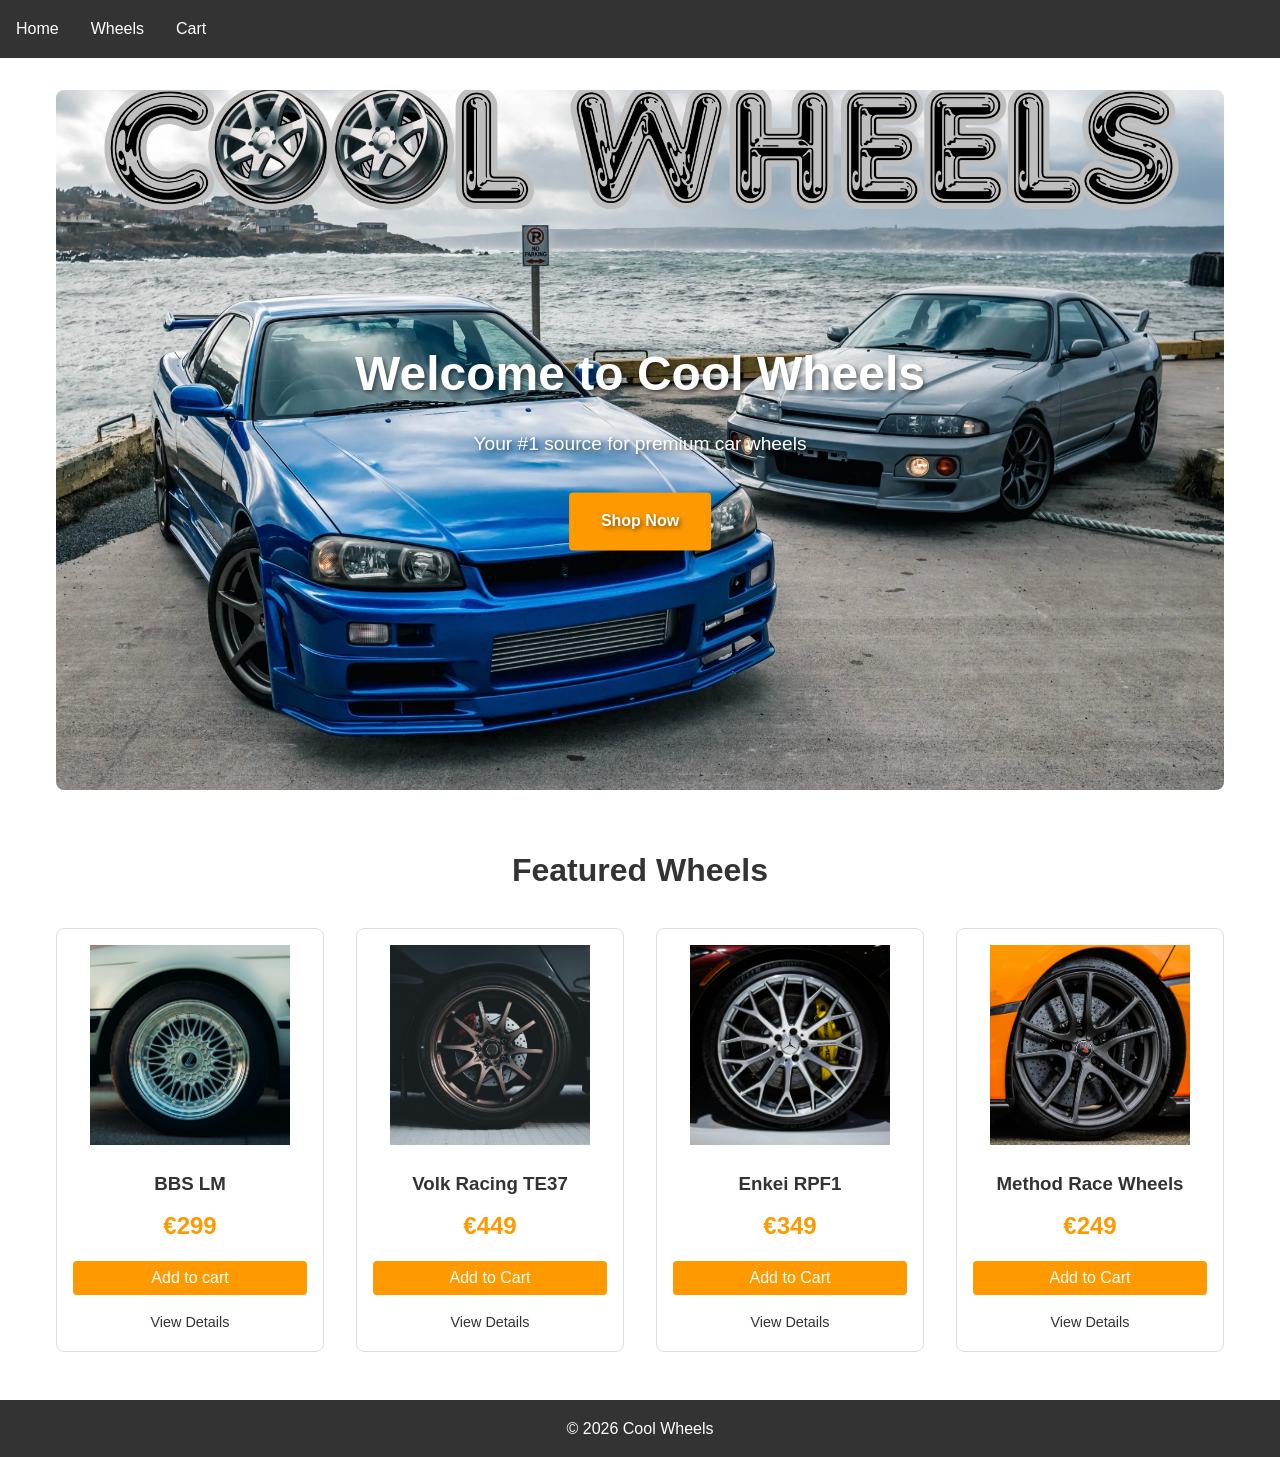
<file: index.html>
<!doctype html>
<html lang="en">
  <head>
    <meta charset="UTF-8" />
    <meta name="viewport" content="width=device-width, initial-scale=1.0" />
    <title>Wheel Shop - Home</title>
    <link rel="stylesheet" href="css/style.css" />
  </head>
  <body>
    <header>
      <nav>
        <ul>
          <li><a href="index.html">Home</a></li>
          <li><a href="products.html">Wheels</a></li>
          <li><a href="cart.html">Cart</a></li>
        </ul>
      </nav>
    </header>

    <main>
      <section class="hero">
        <img
          src="images/hero-wheels.jpg"
          alt="Beautiful car wheels collection"
          class="hero-image"
        />
        <div class="hero-text">
          <h1>Welcome to Cool Wheels</h1>
          <p>Your #1 source for premium car wheels</p>
          <a href="products.html" class="shop-now-btn">Shop Now</a>
        </div>
      </section>

      <!-- Featured wheels section-->

      <section class="featured">
        <h2>Featured Wheels</h2>
        <div class="product-grid">
          <!-- Featured Products -->
          <div class="product-card">
            <img
              src="images/wheel1.jpg"
              alt="BBS LM Wheels"
              class="product-image"
            />
            <h3>BBS LM</h3>
            <p class="price">€299</p>
            <button class="add-to-cart" data-id="1">Add to cart</button>
            <a href="product.html?id=1" class="details-link">View Details</a>
          </div>
          <!-- Featured Product 2 -->
          <div class="product-card">
            <img
              src="images/wheel6.jpg"
              alt="Volk Racing TE37"
              class="product-image"
            />
            <h3>Volk Racing TE37</h3>
            <p class="price">€449</p>
            <button class="add-to-cart" data-id="6">Add to Cart</button>
            <a href="product.html?id=6" class="details-link">View Details</a>
          </div>

          <!-- Featured Product 3 -->
          <div class="product-card">
            <img
              src="images/wheel3.jpg"
              alt="Enkei RPF1"
              class="product-image"
            />
            <h3>Enkei RPF1</h3>
            <p class="price">€349</p>
            <button class="add-to-cart" data-id="3">Add to Cart</button>
            <a href="product.html?id=3" class="details-link">View Details</a>
          </div>

          <!-- Featured Product 4 -->
          <div class="product-card">
            <img
              src="images/wheel8.jpg"
              alt="Method Race Wheels"
              class="product-image"
            />
            <h3>Method Race Wheels</h3>
            <p class="price">€249</p>
            <button class="add-to-cart" data-id="8">Add to Cart</button>
            <a href="product.html?id=8" class="details-link">View Details</a>
          </div>
        </div>
      </section>
    </main>

    <footer>
      <p>&copy; 2026 Cool Wheels</p>
    </footer>

    <script src="js/script.js"></script>
  </body>
</html>
</file>
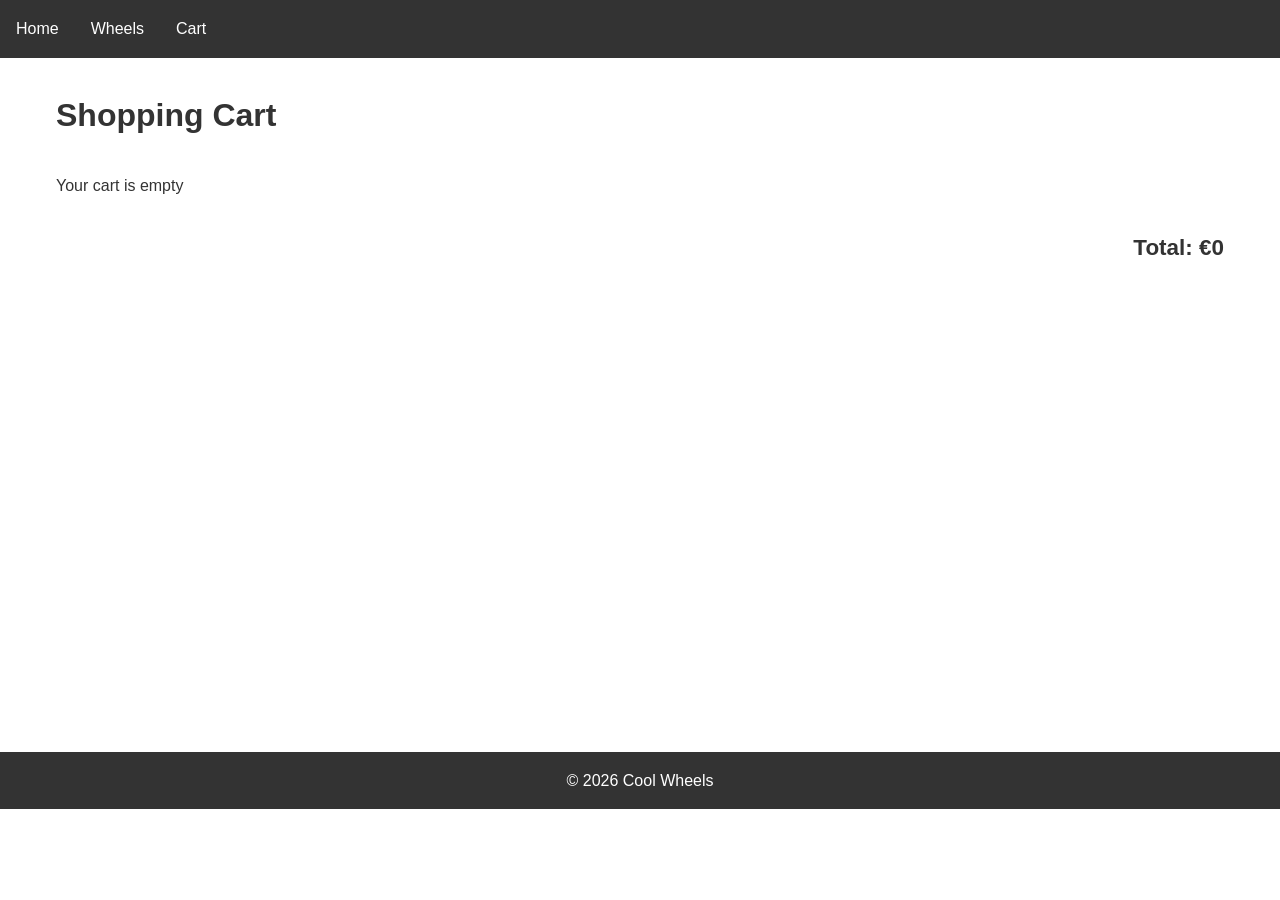
<file: cart.html>
<!doctype html>
<html lang="en">
  <head>
    <meta charset="UTF-8" />
    <meta name="viewport" content="width=device-width, initial-scale=1.0" />
    <title>Wheel Shop - Cart</title>
    <link rel="stylesheet" href="css/style.css" />
  </head>
  <body>
    <header>
      <nav>
        <ul>
          <li><a href="index.html">Home</a></li>
          <li><a href="products.html">Wheels</a></li>
          <li><a href="cart.html">Cart</a></li>
        </ul>
      </nav>
    </header>

    <main>
      <h1>Shopping Cart</h1>
      <div id="cart-container">
        <!-- Cart items will appear here -->
      </div>
      <div id="cart-total">
        <h3>Total: €<span id="total-amount">0</span></h3>
      </div>
    </main>

    <footer>
      <p>&copy; 2026 Cool Wheels</p>
    </footer>

    <script src="js/script.js"></script>
  </body>
</html>
</file>
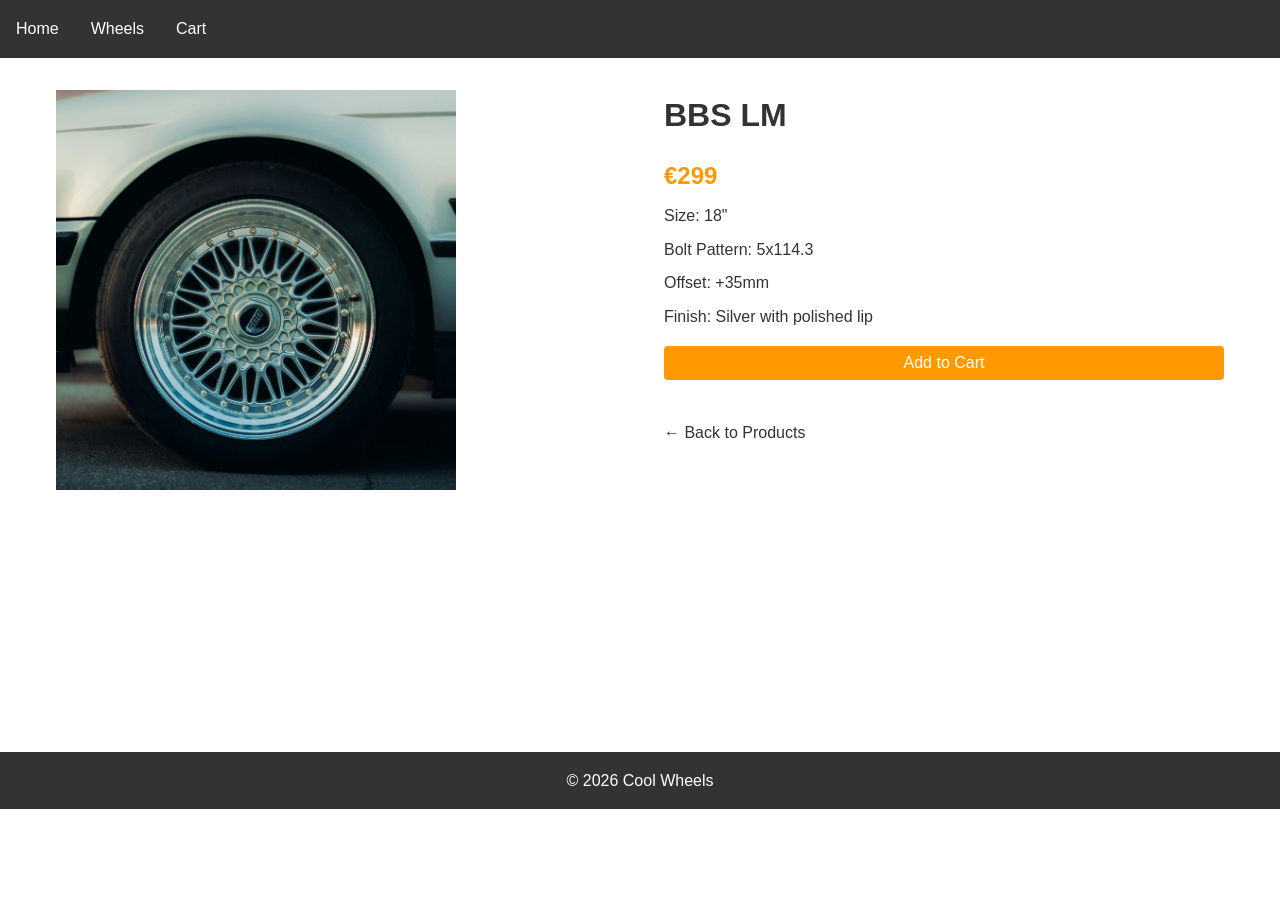
<file: product.html>
<!doctype html>
<html lang="en">
  <head>
    <meta charset="UTF-8" />
    <meta name="viewport" content="width=device-width, initial-scale=1.0" />
    <title>Wheel Shop - Product Details</title>
    <link rel="stylesheet" href="css/style.css" />
  </head>
  <body>
    <header>
      <nav>
        <ul>
          <li><a href="index.html">Home</a></li>
          <li><a href="products.html">Wheels</a></li>
          <li><a href="cart.html">Cart</a></li>
        </ul>
      </nav>
    </header>

    <main>
      <div class="product-detail">
        <div class="product-images">
          <img src="images/wheel1.jpg" alt="Product" id="detail-image" />
        </div>
        <div class="product-info">
          <h1 id="detail-name">BBS LM</h1>
          <p class="price" id="detail-price">€299</p>
          <p id="detail-size">Size: 18"</p>
          <p id="detail-bolt">Bolt Pattern: 5x114.3</p>
          <p id="detail-offset">Offset: +35mm</p>
          <p id="detail-finish">Finish: Silver with polished lip</p>
          <button class="add-to-cart" data-id="1">Add to Cart</button>
          <a href="products.html" class="back-link">← Back to Products</a>
        </div>
      </div>
    </main>

    <footer>
      <p>&copy; 2026 Cool Wheels</p>
    </footer>

    <script src="js/script.js"></script>
  </body>
</html>
</file>
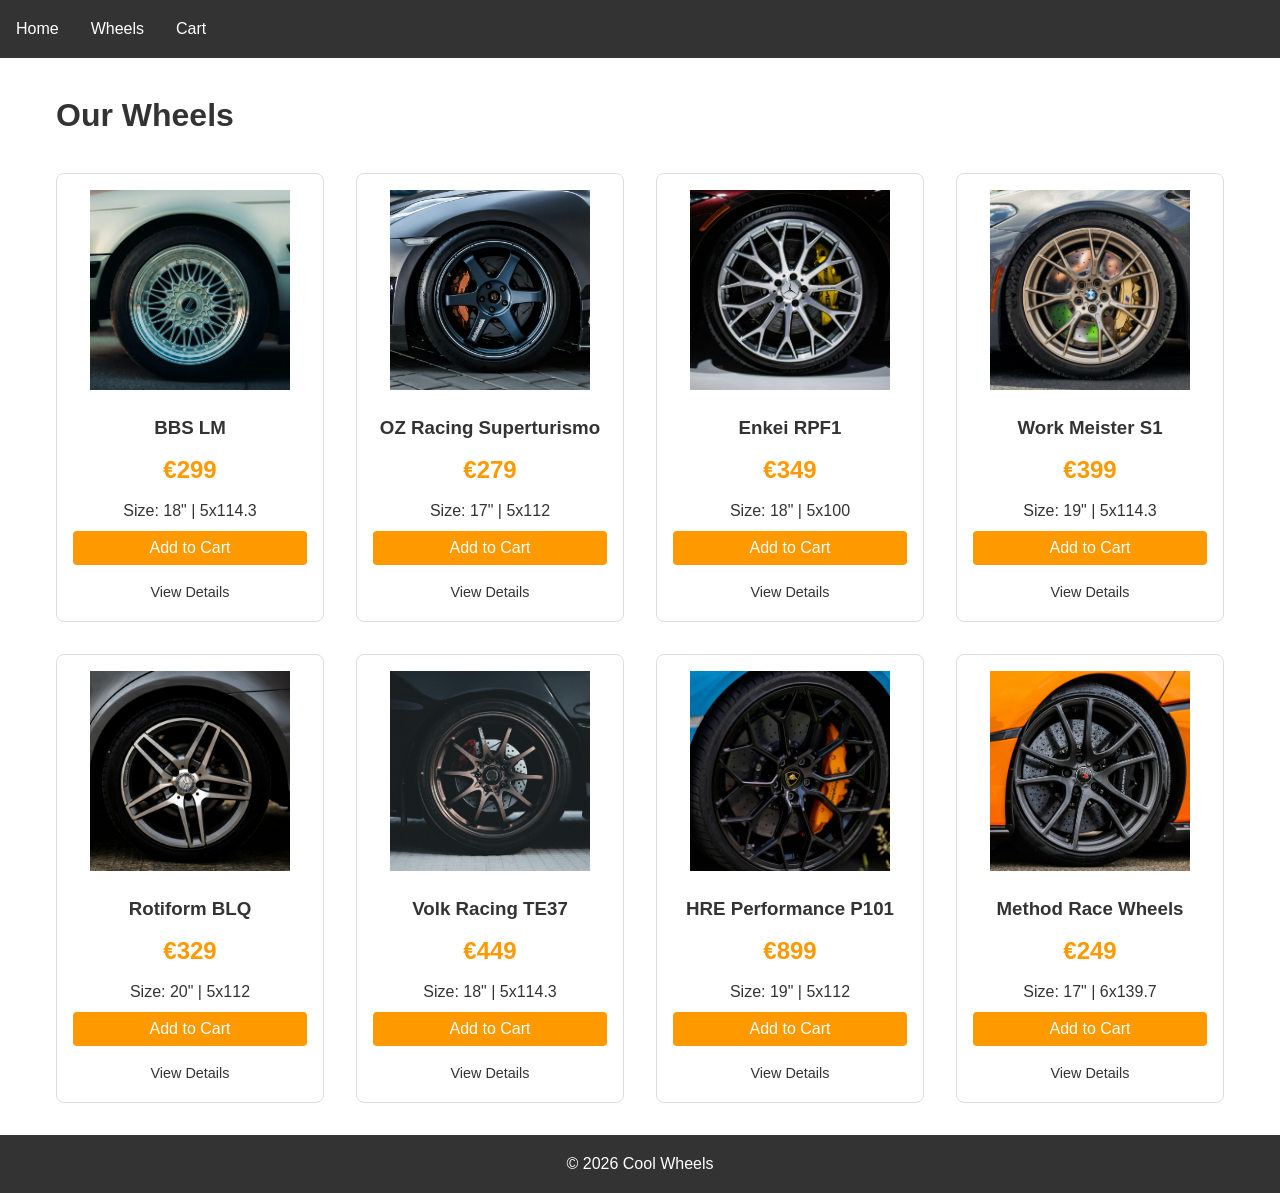
<file: products.html>
<!DOCTYPE html>
<html lang="en">
<head>
    <meta charset="UTF-8">
    <meta name="viewport" content="width=device-width, initial-scale=1.0">
    <title>Wheel Shop - Products</title>
    <link rel="stylesheet" href="css/style.css">
</head>
<body>
    <header>
        <nav>
            <ul>
                <li><a href="index.html">Home</a></li>
                <li><a href="products.html">Wheels</a></li>
                <li><a href="cart.html">Cart</a></li>
            </ul>
        </nav>
    </header>

    <main>
        <h1>Our Wheels</h1>
        
        <div class="product-grid">
            <!-- Product 1 -->
            <div class="product-card">
                <img src="images/wheel1.jpg" alt="BBS LM Wheels" class="product-image">
                <h3>BBS LM</h3>
                <p class="price">€299</p>
                <p>Size: 18" | 5x114.3</p>
                <button class="add-to-cart" data-id="1">Add to Cart</button>
                <a href="product.html?id=1" class="details-link">View Details</a>
            </div>

            <!-- Product 2 -->
            <div class="product-card">
                <img src="images/wheel2.jpg" alt="OZ Racing" class="product-image">
                <h3>OZ Racing Superturismo</h3>
                <p class="price">€279</p>
                <p>Size: 17" | 5x112</p>
                <button class="add-to-cart" data-id="2">Add to Cart</button>
                <a href="product.html?id=2" class="details-link">View Details</a>
            </div>

            <!-- Product 3 -->
            <div class="product-card">
                <img src="images/wheel3.jpg" alt="Enkei RPF1" class="product-image">
                <h3>Enkei RPF1</h3>
                <p class="price">€349</p>
                <p>Size: 18" | 5x100</p>
                <button class="add-to-cart" data-id="3">Add to Cart</button>
                <a href="product.html?id=3" class="details-link">View Details</a>
            </div>

            <!-- Product 4 -->
            <div class="product-card">
                <img src="images/wheel4.jpg" alt="Work Meister" class="product-image">
                <h3>Work Meister S1</h3>
                <p class="price">€399</p>
                <p>Size: 19" | 5x114.3</p>
                <button class="add-to-cart" data-id="4">Add to Cart</button>
                <a href="product.html?id=4" class="details-link">View Details</a>
            </div>

            <!-- Product 5 -->
            <div class="product-card">
                <img src="images/wheel5.jpg" alt="Rotiform BLQ" class="product-image">
                <h3>Rotiform BLQ</h3>
                <p class="price">€329</p>
                <p>Size: 20" | 5x112</p>
                <button class="add-to-cart" data-id="5">Add to Cart</button>
                <a href="product.html?id=5" class="details-link">View Details</a>
            </div>

            <!-- Product 6 -->
            <div class="product-card">
                <img src="images/wheel6.jpg" alt="Volk Racing" class="product-image">
                <h3>Volk Racing TE37</h3>
                <p class="price">€449</p>
                <p>Size: 18" | 5x114.3</p>
                <button class="add-to-cart" data-id="6">Add to Cart</button>
                <a href="product.html?id=6" class="details-link">View Details</a>
            </div>

            <!-- Product 7 -->
            <div class="product-card">
                <img src="images/wheel7.jpg" alt="HRE Performance" class="product-image">
                <h3>HRE Performance P101</h3>
                <p class="price">€899</p>
                <p>Size: 19" | 5x112</p>
                <button class="add-to-cart" data-id="7">Add to Cart</button>
                <a href="product.html?id=7" class="details-link">View Details</a>
            </div>

            <!-- Product 8 -->
            <div class="product-card">
                <img src="images/wheel8.jpg" alt="Method Race Wheels" class="product-image">
                <h3>Method Race Wheels</h3>
                <p class="price">€249</p>
                <p>Size: 17" | 6x139.7</p>
                <button class="add-to-cart" data-id="8">Add to Cart</button>
                <a href="product.html?id=8" class="details-link">View Details</a>
            </div>
        </div>
    </main>

    <footer>
        <p>&copy; 2026 Cool Wheels</p>
    </footer>

    <!-- IMPORTANT: Link to JavaScript file -->
    <script src="js/script.js"></script>
</body>
</html>
</file>
<file: css/style.css>
/* Reset default styles */
* {
  margin: 0;
  padding: 0;
  box-sizing: border-box;
}

/* Body styles */
body {
  font-family: Arial, sans-serif;
  line-height: 1.6;
  color: #333;
}

/* Header and Navigation */
header {
  background-color: #333;
  color: white;
  padding: 1rem;
}

nav ul {
  list-style: none;
  display: flex;
  gap: 2rem;
}

nav ul li a {
  color: white;
  text-decoration: none;
}

nav ul li a:hover {
  color: #ff9900;
}
.hero {
  position: relative;
  text-align: center;
  margin-bottom: 3rem;
}
.hero-image {
  width: 100%;
  max-height: 700px;
  object-fit: cover;
  border-radius: 8px;
}
.hero-text {
  position: absolute;
  top: 50%;
  left: 50%;
  transform: translate(-50%, -50%);
  color: white;
  text-shadow: 2px 2px 4px rgba(0, 0, 0, 0.5);
}

.hero-text h1 {
  font-size: 3rem;
  margin-bottom: 1rem;
}

.hero-text p {
  font-size: 1.2rem;
  margin-bottom: 2rem;
}

.shop-now-btn {
  display: inline-block;
  background-color: #ff9900;
  color: white;
  padding: 1rem 2rem;
  text-decoration: none;
  border-radius: 4px;
  font-weight: bold;
  transition: background-color 0.3s;
}

.shop-now-btn:hover {
  background-color: #ff7700;
}
/* Featured Section */
.featured {
  margin: 3rem 0;
}

.featured h2 {
  text-align: center;
  margin-bottom: 2rem;
  font-size: 2rem;
}
/* Responsive adjustments for hero section */
@media (max-width: 768px) {
  .hero-text h1 {
    font-size: 2rem;
  }
  .hero-text p {
    font-size: 1rem;
  }
  .shop-now-btn {
    padding: 0.8rem 1.5rem;
  }
}
/* Main content */
main {
  max-width: 1200px;
  margin: 2rem auto;
  padding: 0 1rem;
  min-height: 70vh;
}

/* Product Grid - THIS IS THE IMPORTANT PART FOR RESPONSIVENESS */
.product-grid {
  display: grid;
  grid-template-columns: 1fr; /* Mobile: 1 column */
  gap: 2rem;
  margin-top: 2rem;
}

/* Tablet: 2 columns */
@media (min-width: 768px) {
  .product-grid {
    grid-template-columns: repeat(2, 1fr);
  }
}

/* Desktop: 4 columns */
@media (min-width: 1024px) {
  .product-grid {
    grid-template-columns: repeat(4, 1fr);
  }
}

/* Product Card Styles */
.product-card {
  border: 1px solid #ddd;
  border-radius: 8px;
  padding: 1rem;
  text-align: center;
  background-color: white;
  transition: transform 0.3s;
}

.product-card:hover {
  transform: translateY(-5px);
  box-shadow: 0 5px 15px rgba(0, 0, 0, 0.1);
}

.product-image {
  width: 100%;
  max-width: 200px;
  height: auto;
  margin-bottom: 1rem;
}

.product-card h3 {
  margin-bottom: 0.5rem;
  color: #333;
}

.price {
  font-size: 1.5rem;
  font-weight: bold;
  color: #ff9900;
  margin: 0.5rem 0;
}

/* Buttons */
.add-to-cart {
  background-color: #ff9900;
  color: white;
  border: none;
  padding: 0.5rem 1rem;
  border-radius: 4px;
  cursor: pointer;
  font-size: 1rem;
  margin: 0.5rem 0;
  width: 100%;
}

.add-to-cart:hover {
  background-color: #ff7700;
}

.details-link {
  display: inline-block;
  color: #333;
  text-decoration: none;
  margin-top: 0.5rem;
  font-size: 0.9rem;
}

.details-link:hover {
  color: #ff9900;
}

/* Product Detail Page */
.product-detail {
  display: grid;
  grid-template-columns: 1fr 1fr;
  gap: 3rem;
  align-items: start;
}

.product-images img {
  width: 100%;
  max-width: 400px;
  height: auto;
}

.product-info h1 {
  margin-bottom: 1rem;
}

.product-info p {
  margin: 0.5rem 0;
}

.back-link {
  display: inline-block;
  margin-top: 2rem;
  color: #333;
  text-decoration: none;
}

.back-link:hover {
  color: purple;
}

/* Cart Page */
#cart-container {
  margin: 2rem 0;
}

.cart-item {
  display: grid;
  grid-template-columns: 100px 2fr 1fr 1fr auto;
  align-items: center;
  gap: 1rem;
  border-bottom: 1px solid #ddd;
  padding: 1rem 0;
}

.cart-item img {
  width: 100px;
  height: auto;
}

.remove-btn {
  background-color: #ff4444;
  color: white;
  border: none;
  padding: 0.3rem 0.8rem;
  border-radius: 4px;
  cursor: pointer;
}

.remove-btn:hover {
  background-color: #cc0000;
}

#cart-total {
  text-align: right;
  margin-top: 2rem;
  font-size: 1.2rem;
}

/* Footer */
footer {
  background-color: #333;
  color: white;
  text-align: center;
  padding: 1rem;
  margin-top: 2rem;
}

/* Responsive adjustments for smaller screens */
@media (max-width: 768px) {
  .product-detail {
    grid-template-columns: 1fr;
  }
  .cart-item {
    grid-template-columns: 1fr;
    text-align: center;
    gap: 0.5rem;
  }
  .cart-item img {
    margin: 0 auto;
  }
  nav ul {
    flex-direction: column;
    align-items: center;
    gap: 0.5rem;
  }
}
</file>
